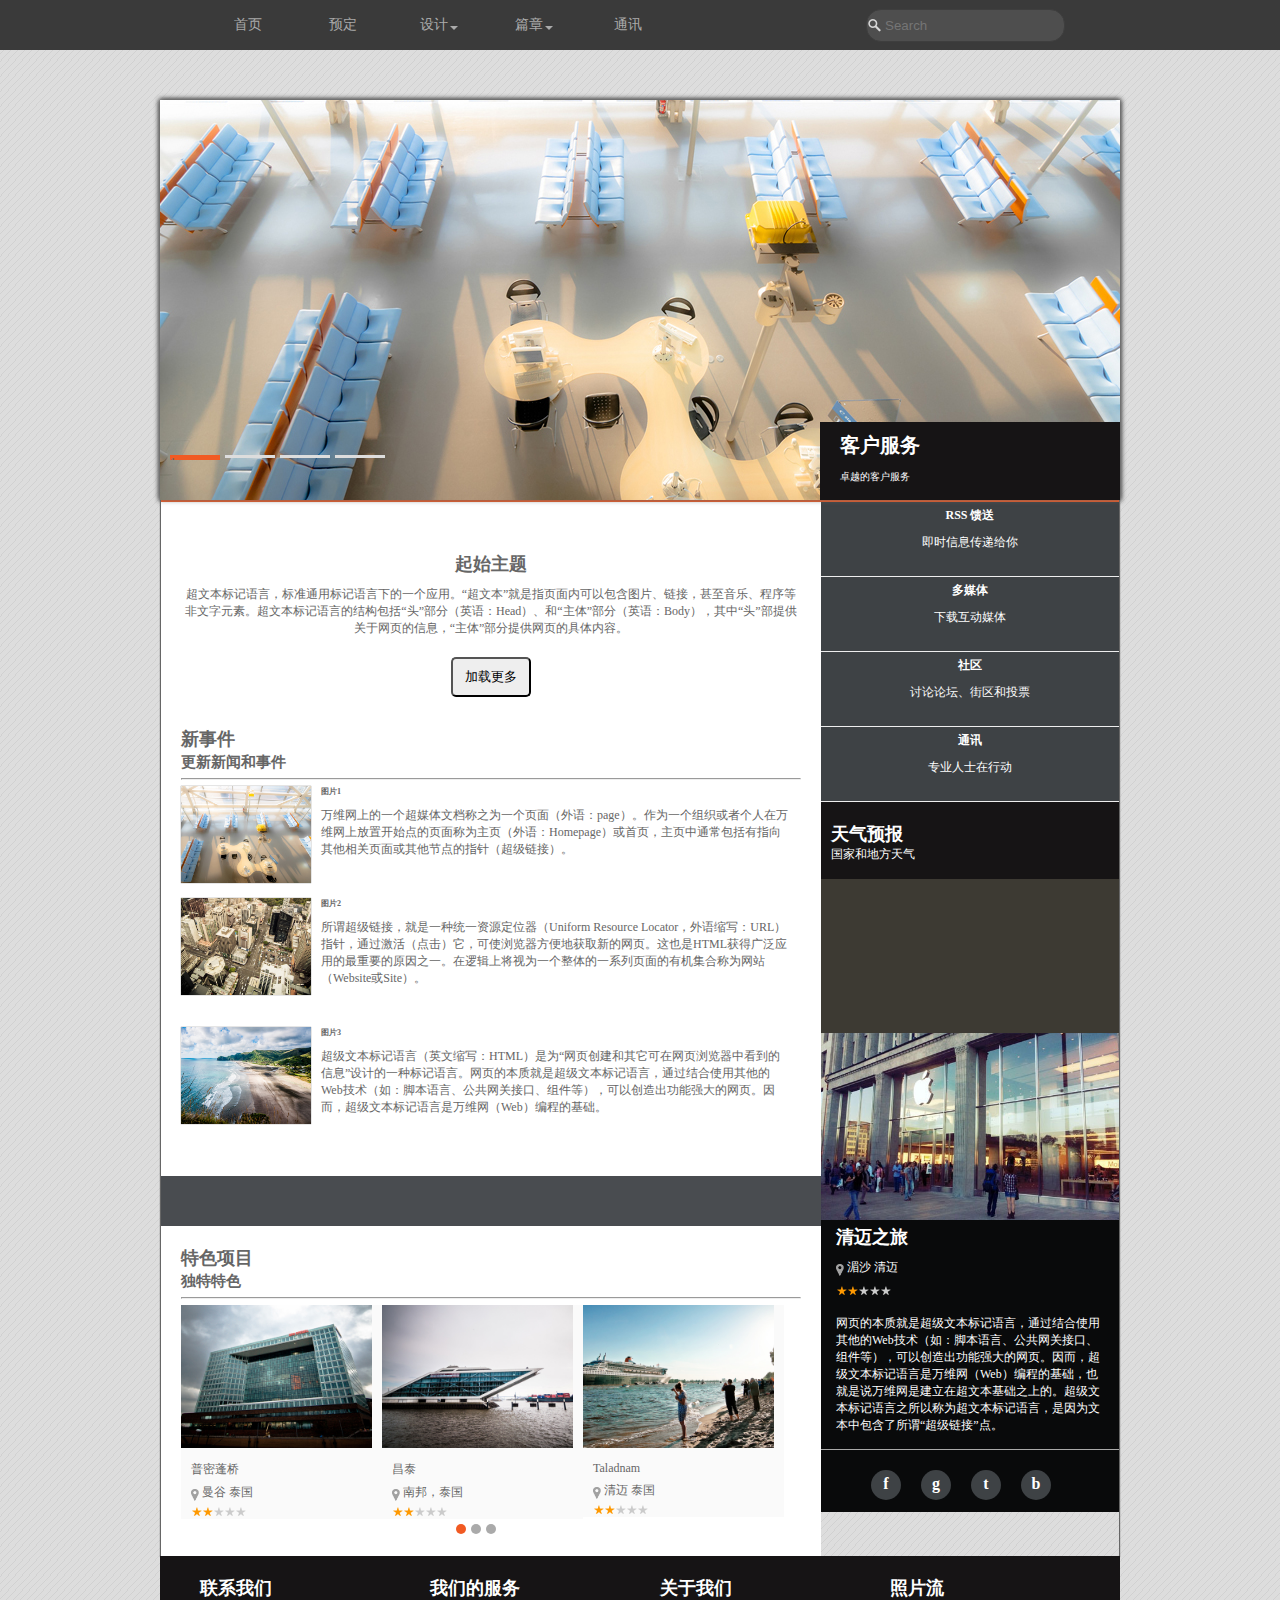
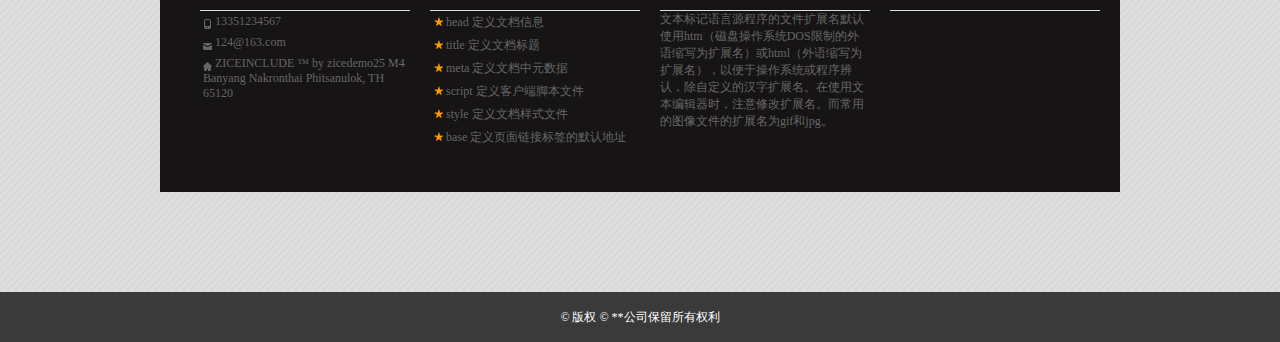
<file: index.html>
<!DOCTYPE html>
<html lang="en">
<head>
	<meta charset="UTF-8">
	<link rel="stylesheet" href="css/index.css">
	<script src="js/jquery-1.11.3.js"></script>
	<script src="js/init.js"></script>
	<title>index</title>
</head>
<body>
	<div id="top"></div>
	<!-- 1.头部导航条 -->
	<header id="nav">
	</header>
	
	<div id="container" >
		<!-- 2.1.图片轮播 -->
		<div id="banners" class="slider">
			<img class="active" src="slider/lrgimg2.jpg" alt="1">
			<img src="slider/lrgimg4.jpg" alt="2">
			<img src="slider/lrgimg5.jpg" alt="3">
			<img src="slider/lrgimg6.jpg" alt="4">
			<div>
				<h2>客户服务</h2>
				<small>卓越的客户服务</small>
			</div>
			<ul>
				<li class="active">1</li>
				<li>2</li>
				<li>3</li>
				<li>4</li>
			</ul>
		</div>
		<!-- 2.2.主体内容 -->
		<section id="main">
			<div class="main-s lf">
				<div id="content">
					<div class="content-text">
						<h2>起始主题</h2>
						<p>超文本标记语言，标准通用标记语言下的一个应用。“超文本”就是指页面内可以包含图片、链接，甚至音乐、程序等非文字元素。超文本标记语言的结构包括“头”部分（英语：Head）、和“主体”部分（英语：Body），其中“头”部提供关于网页的信息，“主体”部分提供网页的具体内容。</p>
						<a href="#"><input type="button" value="加载更多"></a>
					</div>
					<h2>
						<p>新事件</p>
						<small>更新新闻和事件</small>
					</h2>
					<hr>
					<ul>
						<li>
							<div class="lf"><img src="exampic/02.jpg" ></div>
							<div class="img1">
								<h6>图片1</h6>
								<p>万维网上的一个超媒体文档称之为一个页面（外语：page）。作为一个组织或者个人在万维网上放置开始点的页面称为主页（外语：Homepage）或首页，主页中通常包括有指向其他相关页面或其他节点的指针（超级链接）。</p>
							</div>
						</li>
						<li>
							<div class="lf"><img src="exampic/07.jpg" ></div>
							<div class="img1">
								<h6>图片2</h6>
								<p>所谓超级链接，就是一种统一资源定位器（Uniform Resource Locator，外语缩写：URL）指针，通过激活（点击）它，可使浏览器方便地获取新的网页。这也是HTML获得广泛应用的最重要的原因之一。在逻辑上将视为一个整体的一系列页面的有机集合称为网站（Website或Site）。</p>
							</div>
						</li>
						<li>
							<div class="lf"><img src="exampic/08.jpg" ></div>
							<div class="img1">
								<h6>图片3</h6>
								<p>超级文本标记语言（英文缩写：HTML）是为“网页创建和其它可在网页浏览器中看到的信息”设计的一种标记语言。网页的本质就是超级文本标记语言，通过结合使用其他的Web技术（如：脚本语言、公共网关接口、组件等），可以创造出功能强大的网页。因而，超级文本标记语言是万维网（Web）编程的基础。</p>
							</div>
						</li>
					</ul>
					<div class="clear"></div>
				</div>
				<div class="black"></div>
				<div id="content-bottom">
					<h2>
						<p>特色项目</p>
						<small>独特特色</small>
					</h2>
					<hr>
					<dl>
						<dt><img src="exampic/24.jpg" alt=""></dt>
						<dd>普密蓬桥</dd>
						<dd><img src="images/icon-geo.png" alt=""> 曼谷 泰国</dd>
						<dd><i></i></dd>
					</dl>
					<dl>
						<dt><img src="exampic/25.jpg" alt=""></dt>
						<dd>昌泰</dd>
						<dd><img src="images/icon-geo.png" alt=""> 南邦，泰国</dd>
						<dd><i></i></dd>
					</dl>
					<dl>
						<dt><img src="exampic/26.jpg" alt=""></dt>
						<dd>Taladnam</dd>
						<dd><img src="images/icon-geo.png" alt=""> 清迈 泰国</dd>
						<dd><i></i></dd>
					</dl>
					<div class="clear"></div>
					<ol>
						<li class="active"></li>
						<li></li>
						<li></li>
					</ol>
				</div>
			</div>
			<!-- 右侧列表 -->
			<div id="aside" class="lf">
				<ul>
					<li>
						<b>RSS 馈送</b>
						<span>即时信息传递给你</span>
					</li>
					<li>
						<b>多媒体</b>
						<span>下载互动媒体</span>
					</li>
					<li>
						<b>社区</b>
						<span>讨论论坛、街区和投票</span>
					</li>
					<li>
						<b>通讯</b>
						<span>专业人士在行动</span>
					</li>
				</ul>
				<div class="weather">
					<h2>天气预报</h2>
					<p>国家和地方天气</p>
				</div>
				<div class="aside-black"></div>
				<div class="aside-bottom">
					<div>
						<a href="#">
							<dl>
								<dt><img src="images/thumbnail-1.jpg" alt=""></dt>
								<dd><h2>清迈之旅</h2></dd>
								<dd><img src="images/icon-geo.png" alt=""> 湄沙 清迈</dd>
								<dd><i></i></dd>	
							</dl>
							<!-- 遮罩层 -->
							<p><u></u></p>
						</a>
					</div>
					<p>网页的本质就是超级文本标记语言，通过结合使用其他的Web技术（如：脚本语言、公共网关接口、组件等），可以创造出功能强大的网页。因而，超级文本标记语言是万维网（Web）编程的基础，也就是说万维网是建立在超文本基础之上的。超级文本标记语言之所以称为超文本标记语言，是因为文本中包含了所谓“超级链接”点。</p>
					<ul id="model">
						<li><a href="#" title="find us googleplus">f</a></li>
						<li><a href="#" title="find us facebook">g</a></li>
						<li><a href="#" title="find us twitter">t</a></li>
						<li><a href="#" title="find us youtobe">b</a></li>
					</ul>
				</div>
			</div>
			<div class="clear"></div>
		</section>
		<!-- 2.3底部内容 -->
		<footer id="container-footer">
		</footer>
	</div>
	<!-- 3.尾部 -->
	<footer id="footer">
	</footer>

	<!-- 其他部分 -->
	<!-- 回到顶部 -->
	<a href="#top" id="scrollTop"><img src="images/top.png" ></a>
</body> 
</html>
</file>
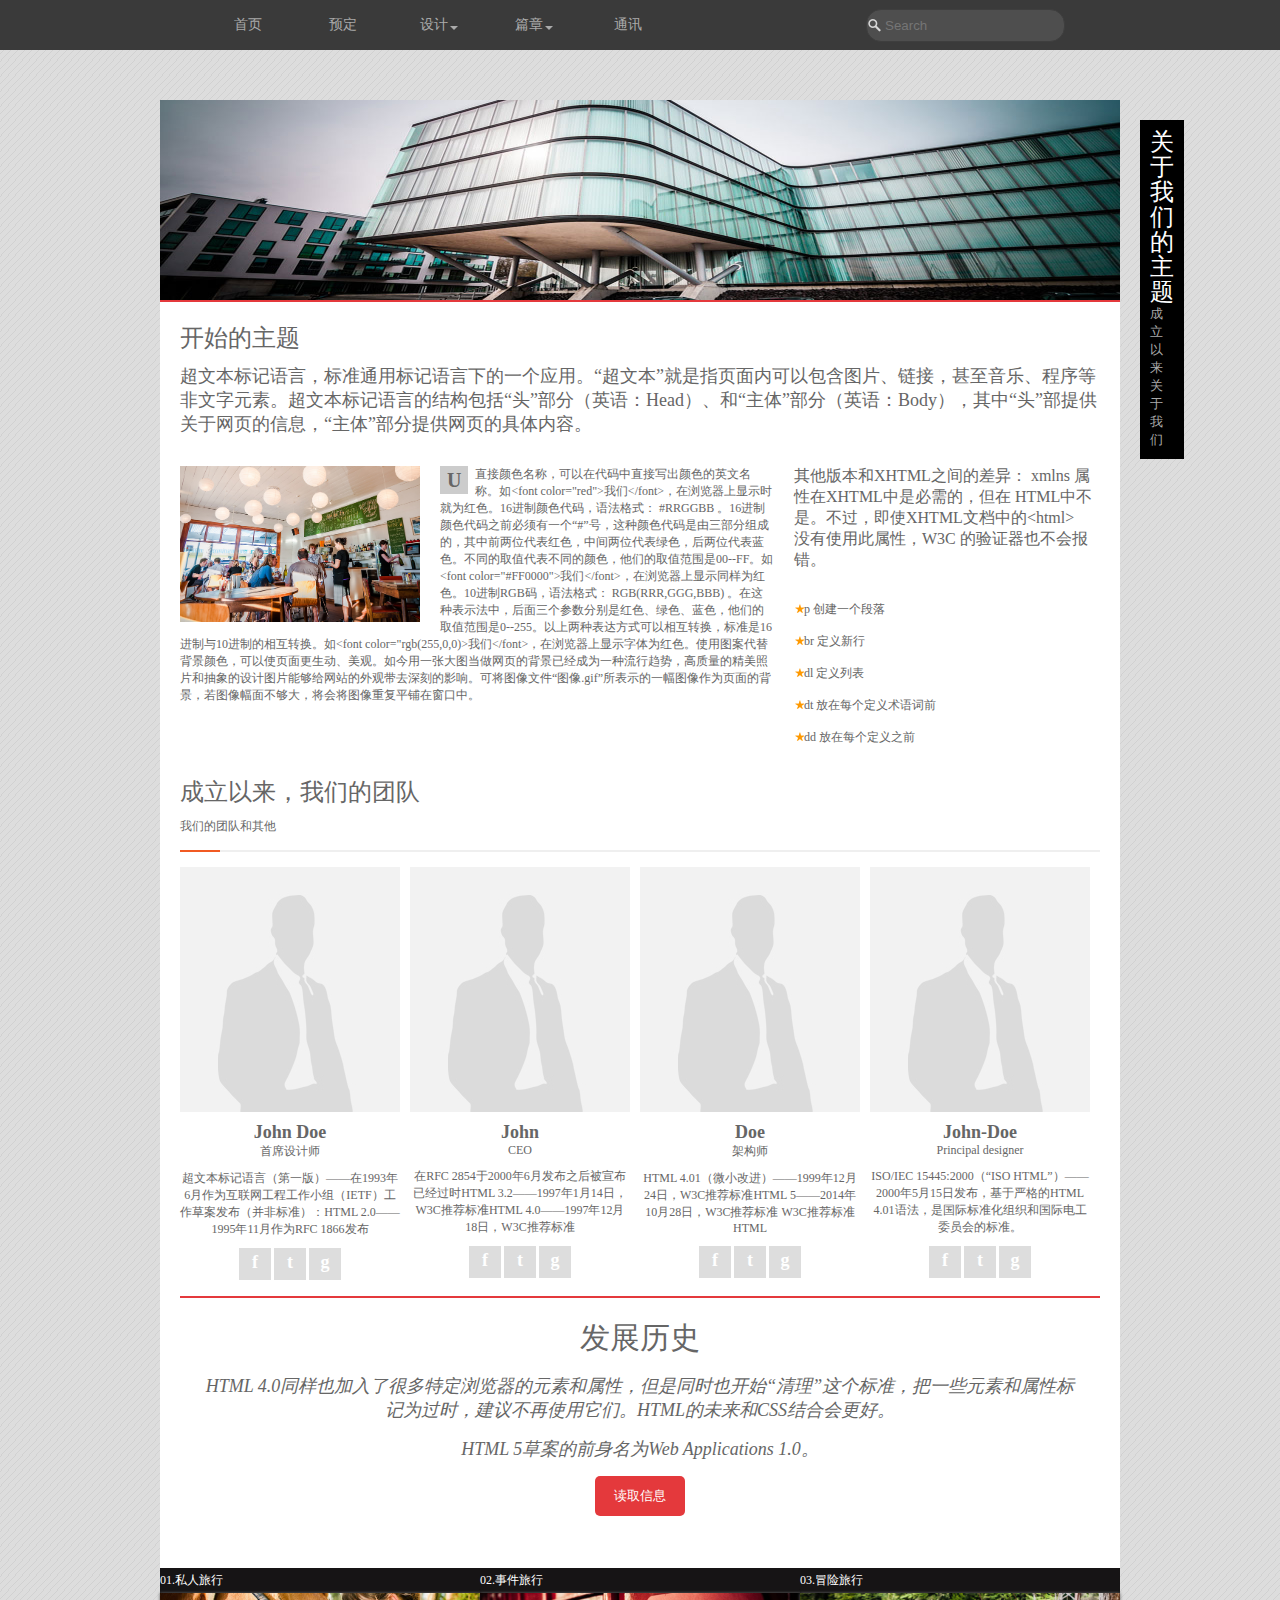
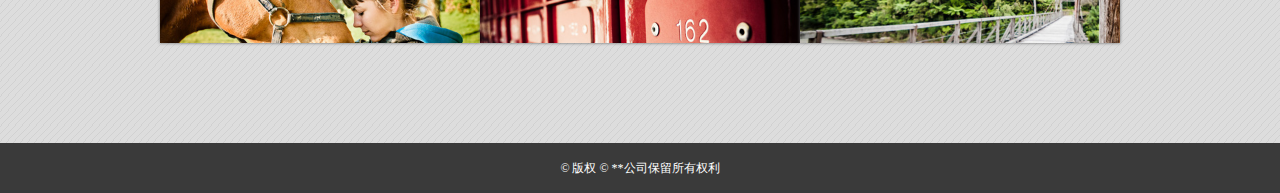
<file: aboutMe.html>
<!DOCTYPE html>
<html lang="en">
<head>
	<meta charset="UTF-8">
	<link rel="stylesheet" href="css/index.css">
	<link rel="stylesheet" href="css/aboutMe.css">
	<script src="js/jquery-1.11.3.js"></script>
	<script src="js/init.js"></script>
	<title>关于我们</title>
</head>
<body>
	<div id="top"></div>
	<!-- 一.头部 -->
	<header id="nav">
	</header>

	<div id="container">
		<!--2大图-->
		<div id="banner">
			<img src="exampic/banner.jpg" alt="1">
			<span>
					关于我们的主题
					<small>成立以来 关于我们</small>
				</span>
		</div>
		<!-- 3.容器 -->
		<div id="sub-container">
			<div class="top">
				<h1>开始的主题</h1>
				<p>超文本标记语言，标准通用标记语言下的一个应用。“超文本”就是指页面内可以包含图片、链接，甚至音乐、程序等非文字元素。超文本标记语言的结构包括“头”部分（英语：Head）、和“主体”部分（英语：Body），其中“头”部提供关于网页的信息，“主体”部分提供网页的具体内容。
				</p>
				<div id="user">
					<div class="user-left lf">
						<div class="parent lf">
							<img src="exampic/about_ads2.jpg" alt="">
							<p><img src="images/zoom.png" alt=""></p>
						</div>
						<span class="firstdrop">U</span>
						直接颜色名称，可以在代码中直接写出颜色的英文名称。如&lt;font color="red"&gt;我们&lt;/font&gt;，在浏览器上显示时就为红色。16进制颜色代码，语法格式： #RRGGBB 。16进制颜色代码之前必须有一个“#”号，这种颜色代码是由三部分组成的，其中前两位代表红色，中间两位代表绿色，后两位代表蓝色。不同的取值代表不同的颜色，他们的取值范围是00--FF。如&lt;font color="#FF0000"&gt;我们&lt;/font&gt;，在浏览器上显示同样为红色。10进制RGB码，语法格式： RGB(RRR,GGG,BBB) 。在这种表示法中，后面三个参数分别是红色、绿色、蓝色，他们的取值范围是0--255。以上两种表达方式可以相互转换，标准是16进制与10进制的相互转换。如&lt;font color="rgb(255,0,0)&gt;我们&lt;/font&gt;，在浏览器上显示字体为红色。使用图案代替背景颜色，可以使页面更生动、美观。如今用一张大图当做网页的背景已经成为一种流行趋势，高质量的精美照片和抽象的设计图片能够给网站的外观带去深刻的影响。可将图像文件“图像.gif”所表示的一幅图像作为页面的背景，若图像幅面不够大，将会将图像重复平铺在窗口中。
					</div>
					<div class="user-right lf">
						<p>
							其他版本和XHTML之间的差异：
							xmlns 属性在XHTML中是必需的，但在 HTML中不是。不过，即使XHTML文档中的&lt;html&gt; 没有使用此属性，W3C 的验证器也不会报错。
						</p>
						<ul>
							<li><i></i>p 创建一个段落</li>
							<li><i></i>br 定义新行</li>
							<li><i></i>dl  定义列表</li>
							<li><i></i>dt 放在每个定义术语词前</li>
							<li><i></i>dd  放在每个定义之前</li>
						</ul>
					</div>
					<div class="clear"></div>
				</div>
			</div>
			<div class="middle">
				<h1>成立以来，我们的团队</h1>我们的团队和其他
				<div class="heading_border"></div>
				<dl class="d1">
					<dt><img src="images/team-guide.jpg" alt=""></dt>
					<dd><h2>John Doe</h2></dd>
					<dd >首席设计师</dd>
					<dd>
					超文本标记语言（第一版）——在1993年6月作为互联网工程工作小组（IETF）工作草案发布（并非标准）：HTML 2.0——1995年11月作为RFC 1866发布
					</dd>
					<dd>
						<div>
							<a href="#">f</a>
							<a href="#">t</a>
							<a href="#">g</a>
						</div>
					</dd>
				</dl>
				<dl class="d2">
					<dt><img src="images/team-guide.jpg" alt=""></dt>
					<dd><h2>John </h2></dd>
					<dd >CEO</dd>
					<dd>
					在RFC 2854于2000年6月发布之后被宣布已经过时HTML 3.2——1997年1月14日，W3C推荐标准HTML 4.0——1997年12月18日，W3C推荐标准
					</dd>
					<dd>
						<div>
							<a href="#">f</a>
							<a href="#">t</a>
							<a href="#">g</a>
						</div>
					</dd>
				</dl>
				<dl class="d3">
					<dt><img src="images/team-guide.jpg" alt=""></dt>
					<dd><h2>Doe</h2></dd>
					<dd >架构师</dd>
					<dd>
					HTML 4.01（微小改进）——1999年12月24日，W3C推荐标准HTML 5——2014年10月28日，W3C推荐标准
					W3C推荐标准HTML
					</dd>
					<dd>
						<div>
							<a href="#">f</a>
							<a href="#">t</a>
							<a href="#">g</a>
						</div>
					</dd>
				</dl>
				<dl class="d4">
					<dt><img src="images/team-guide.jpg" alt=""></dt>
					<dd><h2>John-Doe</h2></dd>
					<dd >Principal designer</dd>
					<dd>
					ISO/IEC 15445:2000（“ISO HTML”）——2000年5月15日发布，基于严格的HTML 4.01语法，是国际标准化组织和国际电工委员会的标准。
					</dd>
					<dd>
						<div>
							<a href="#">f</a>
							<a href="#">t</a>
							<a href="#">g</a>
						</div>
					</dd>
				</dl>
			</div>
			<div class="bottom">
				<h1>发展历史</h1>
				<p>
					HTML 4.0同样也加入了很多特定浏览器的元素和属性，但是同时也开始“清理”这个标准，把一些元素和属性标记为过时，建议不再使用它们。HTML的未来和CSS结合会更好。
				</p>
				<p>
					HTML 5草案的前身名为Web Applications 1.0。
				</p>
				<a href="#"><button>读取信息</button></a>
			</div>
		</div>
		<!--4.底部小图-->
		<div id="footer-list">
			<ul>
				<li>
					<span>01.私人旅行</span>
					<a href="#"><img src="exampic/32.jpg" alt=""></a>
				</li>
				<li>
					<span>02.事件旅行</span>
					<a href="#"><img src="exampic/33.jpg" alt=""></a>
				</li>
				<li>
					<span>03.冒险旅行</span>
					<a href="#"><img src="exampic/31.jpg" alt=""></a>
				</li>
			</ul>
			<div class="clear"></div>
		</div>

	</div>
	<!-- 三.尾部 -->
	<footer id="footer"></footer>
	
	<!-- 其他部分 -->
	<!-- 回到顶部 -->
	<a href="#top" id="scrollTop"><img src="images/top.png" ></a>
</body>
</html>
</file>
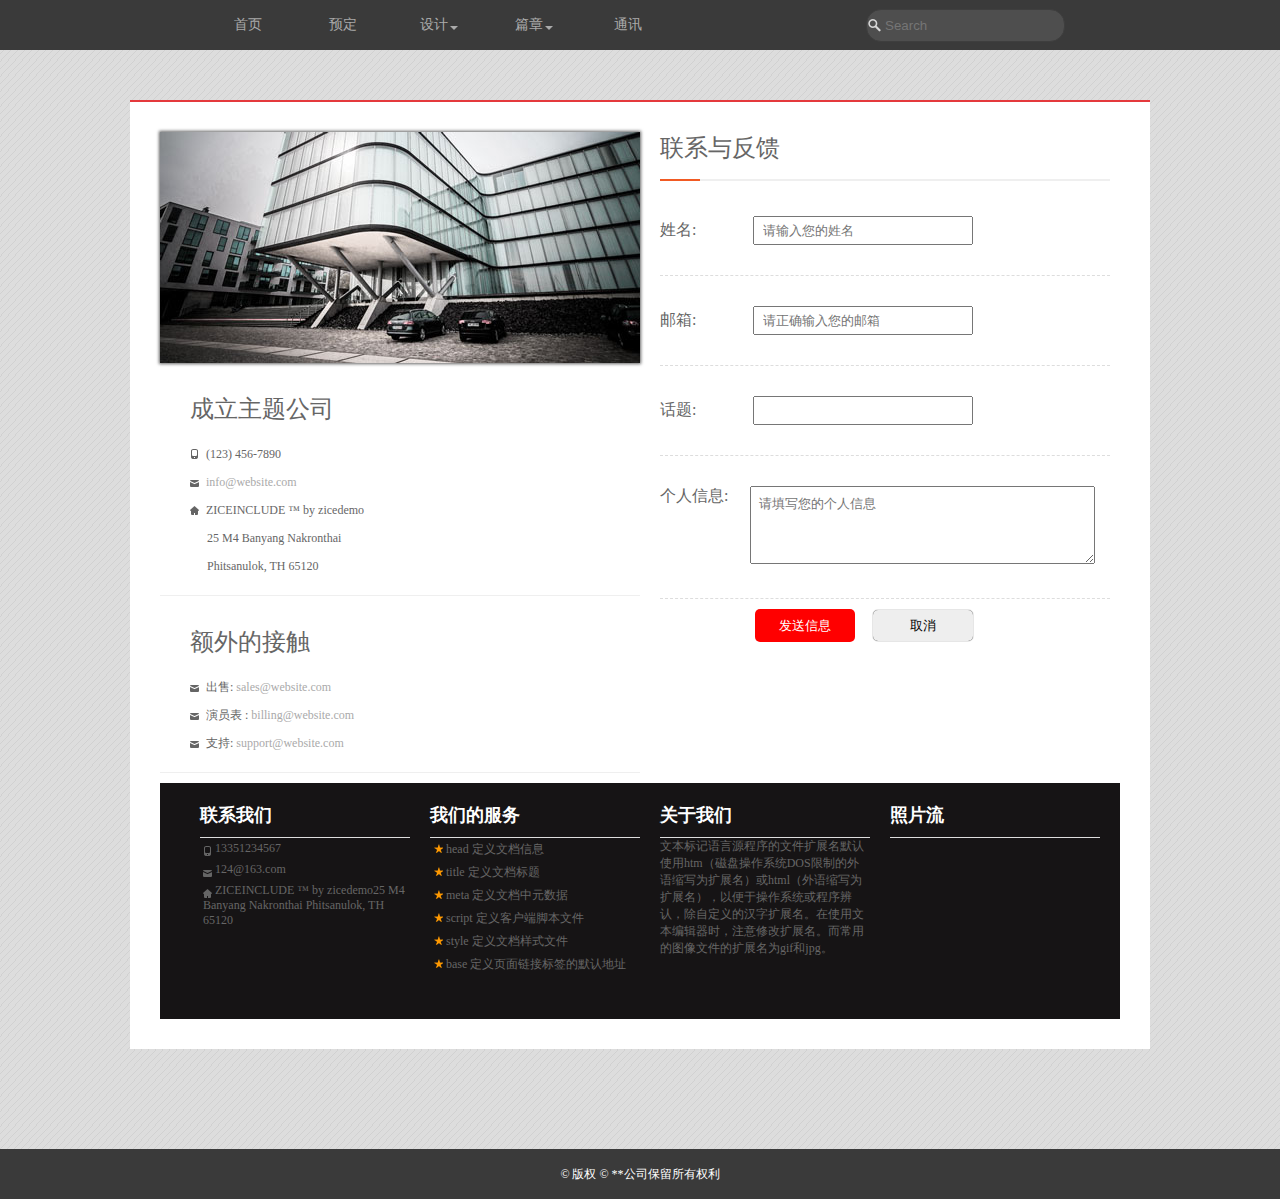
<file: contact.html>
<!DOCTYPE html>
<html lang="en">
<head>
	<meta charset="UTF-8">
	<link rel="stylesheet" href="css/index.css">
	<link rel="stylesheet" href="css/contact.css">
	<script src="js/jquery-1.11.3.js"></script>
	<script src="js/init.js"></script>
	<title>通讯</title>
</head>
<body>
	<div id="top"></div>
	<!-- 1.头部 -->
	<header id="nav">
	</header>
	<!-- 2.容器 -->
	<div id="container">
		<div class="info-list lf">
			<img src="images/place.jpg" alt="">
			<h1>成立主题公司</h1>
			<ul>
				<li><img src="images/phone.png" alt=""> (123) 456-7890</li>
				<li><img src="images/letter.png" alt=""> <a href="#">info@website.com</a></li>
				<li><img src="images/home.png" alt=""> ZICEINCLUDE ™ by zicedemo</li>
				<li> 25 M4 Banyang Nakronthai </li>
				<li> Phitsanulok, TH 65120</li>
			</ul>
			<div class="heading_border_none"></div>
			<h1>额外的接触</h1>
			<ul>
				<li><img src="images/letter.png" alt=""> 出售:<a href="#"> sales@website.com</a></li>
				<li><img src="images/letter.png" alt=""> 演员表 :<a href="#"> billing@website.com</a></li>
				<li><img src="images/letter.png" alt=""> 支持:<a href="#"> support@website.com</a></li>
			</ul>
			<div class="heading_border_none"></div>
			</div>
		<div class="form lf">
			<h1>联系与反馈</h1>
			<div class="heading_border"></div>
			<form >
				<div class="i">
					<span>姓名:</span>
					<input type="text" name="uname" required autofocus placeholder="请输入您的姓名">
				</div>
				<div class="heading_border_dashed"></div>
				<div class="i">
					<span>邮箱:</span>
					<input type="email" name="ueamil" required placeholder="请正确输入您的邮箱">
				</div>
				<div class="heading_border_dashed"></div>
				<div class="i">
					<span>话题:</span>
					<input type="text" name="utopic" >
				</div>
				<div class="heading_border_dashed"></div>
				<div class="i">
					<span class="lf">个人信息:</span>
					<textarea cols="39" rows="4" required placeholder="请填写您的个人信息"></textarea>
				</div>
				<div class="heading_border_dashed"></div>
				<input type="submit" value="发送信息" class="red">
				<input type="reset" value="取消" class="gray">
			</form>
		</div>
		<div class="clear"></div>
		<footer id="container-footer">
		</footer>
	</div>
	<!-- 3.尾部 -->
	<footer id="footer">
	</footer>

	<!-- 其他部分 -->
	<!-- 回到顶部 -->
	<a href="#top" id="scrollTop"><img src="images/top.png" ></a>
</body>
</html>
</file>
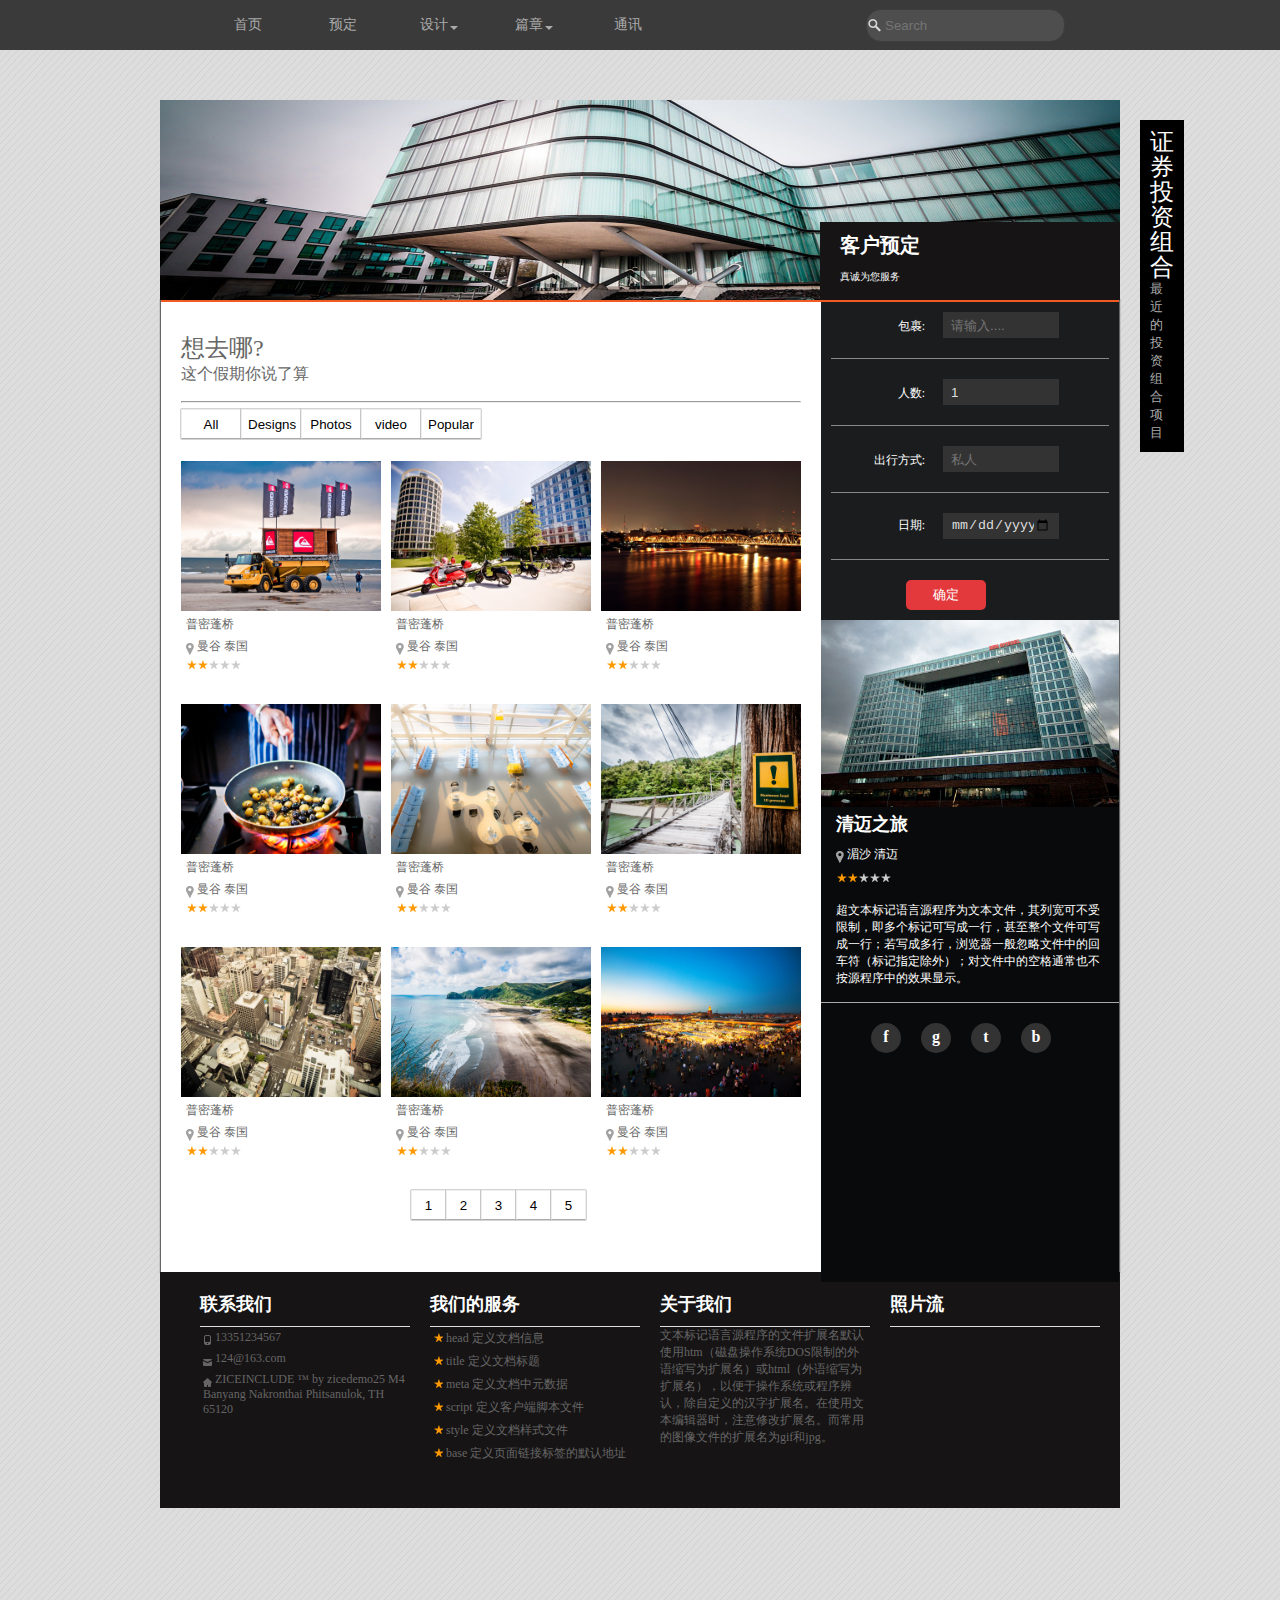
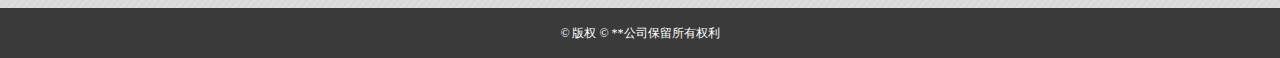
<file: portfolio.html>
<!DOCTYPE html>
<html lang="en">
<head>
	<meta charset="UTF-8">
	<link rel="stylesheet" href="css/index.css">
	<link rel="stylesheet" href="css/portfolio.css">
	<script src="js/jquery-1.11.3.js"></script>
	<script src="js/init.js"></script>
	<script src="js/portfolio.js"></script>
	<script ></script>
	<title>预定</title>
</head>
<body>
	<div id="top"></div>
	<!-- 1.头部 -->
	<header id="nav">
	</header>
	<!-- 2.主体内容 -->
	<div id="container">
	<!-- 2.1.上方大图片 -->
		<div id="banner">
			<img src="exampic/banner.jpg" alt="1">
			<div>
				<h2>客户预定</h2>
				<small>真诚为您服务</small>
			</div>
			<span>
				证券投资组合
				<small>最近的投资组合项目</small>
			</span>		
		</div>
		<!-- 2.2main -->
		<section id="main">
			<!-- main左侧部分 -->
			<div class="main-left lf">
				<h1>
					想去哪?
					<small>这个假期你说了算</small>
				</h1>
				<hr>
				<ul id="handleClick">
					<li><input type="button" value="All"></li>
					<li><input type="button" value="Designs"></li>
					<li><input type="button" value="Photos"></li>
					<li><input type="button" value="video"></li>
					<li><input type="button" value="Popular"></li>
				</ul>
				<!-- 旅游景点 -->
				<div id="main-img">
					<!-- 第一行 -->
					<div >
						<dl>
							<dt><img src="exampic/04.jpg" alt=""></dt>
							<dd>普密蓬桥</dd>
							<dd><img src="images/icon-geo.png" alt=""> 曼谷 泰国</dd>
							<dd><i></i></dd>
						</dl>
						<!-- 遮罩层 -->
						<p><span></span></p>
							
					</div>
					<div class="main-center">
						<dl>
							<dt><img src="exampic/05.jpg" alt=""></dt>
							<dd>普密蓬桥</dd>
							<dd><img src="images/icon-geo.png" alt=""> 曼谷 泰国</dd>
							<dd><i></i></dd>
						</dl>
						<!-- 遮罩层 -->
						<p><b></b></p>
					</div>
					<div >
						<dl>
							<dt><img src="exampic/06.jpg" alt=""></dt>
							<dd>普密蓬桥</dd>
							<dd><img src="images/icon-geo.png" alt=""> 曼谷 泰国</dd>
							<dd><i></i></dd>
						</dl>
						<!-- 遮罩层 -->
						<p><u></u></p>
					</div>
					<!-- 第二行 -->
					<div >
						<dl>
							<dt><img src="exampic/01.jpg" alt=""></dt>
							<dd>普密蓬桥</dd>
							<dd><img src="images/icon-geo.png" alt=""> 曼谷 泰国</dd>
							<dd><i></i></dd>
						</dl>
						<!-- 遮罩层 -->
						<p><span></span></p>
							
					</div>
					<div class="main-center">
						<dl>
							<dt><img src="exampic/02.jpg" alt=""></dt>
							<dd>普密蓬桥</dd>
							<dd><img src="images/icon-geo.png" alt=""> 曼谷 泰国</dd>
							<dd><i></i></dd>
						</dl>
						<!-- 遮罩层 -->
						<p><b></b></p>
					</div>
					<div >
						<dl>
							<dt><img src="exampic/03.jpg" alt=""></dt>
							<dd>普密蓬桥</dd>
							<dd><img src="images/icon-geo.png" alt=""> 曼谷 泰国</dd>
							<dd><i></i></dd>
						</dl>
						<!-- 遮罩层 -->
						<p><u></u></p>
					</div>
					<!-- 第三行 -->
					<div >
						<dl>
							<dt><img src="exampic/07.jpg" alt=""></dt>
							<dd>普密蓬桥</dd>
							<dd><img src="images/icon-geo.png" alt=""> 曼谷 泰国</dd>
							<dd><i></i></dd>
						</dl>
						<!-- 遮罩层 -->
						<p><span></span></p>
							
					</div>
					<div class="main-center">
						<dl>
							<dt><img src="exampic/08.jpg" alt=""></dt>
							<dd>普密蓬桥</dd>
							<dd><img src="images/icon-geo.png" alt=""> 曼谷 泰国</dd>
							<dd><i></i></dd>
						</dl>
						<!-- 遮罩层 -->
						<p><b></b></p>
					</div>
					<div >
						<dl>
							<dt><img src="exampic/09.jpg" alt=""></dt>
							<dd>普密蓬桥</dd>
							<dd><img src="images/icon-geo.png" alt=""> 曼谷 泰国</dd>
							<dd><i></i></dd>
						</dl>
						<!-- 遮罩层 -->
						<p><u></u></p>
					</div>
					<div class="main-list">
						<ul>
							<li><a href="#"><input type="button" value="1"></a></li>
							<li><a href="#"><input type="button" value="2"></a></li>
							<li><a href="#"><input type="button" value="3"></a></li>
							<li><a href="#"><input type="button" value="4"></a></li>
							<li><a href="#"><input type="button" value="5"></a></li>
						</ul>
					</div>
					
				</div>
			</div>
			<!-- main右侧部分 -->
			<div class="main-right ">
				<div id="form">
					<form >
						<label>包裹: </label> <input type="text" placeholder="请输入...." required><br><b></b>
						<label>人数: </label> <input type="number" value="1" min="1"><br><b></b>
						<label>出行方式: </label> <input type="text" placeholder="私人"><br><b></b>
						<label>日期: </label> <input type="date"><br><b></b>
						<button>确定</button>
					</form>
				</div>

				<div class="aside-bottom">
					<div>
						<a href="#">
							<dl>
								<dt><img src="images/thumbnail-2.jpg" alt=""></dt>
								<dd><h2>清迈之旅</h2></dd>
								<dd><img src="images/icon-geo.png" alt=""> 湄沙 清迈</dd>
								<dd><i></i></dd>	
							</dl>
							<!-- 遮罩层 -->
							<p><u></u></p>
						</a>
					</div>
					<p>
					超文本标记语言源程序为文本文件，其列宽可不受限制，即多个标记可写成一行，甚至整个文件可写成一行；若写成多行，浏览器一般忽略文件中的回车符（标记指定除外）；对文件中的空格通常也不按源程序中的效果显示。
					</p>
					<ul id="model">
						<li><a href="#" title="find us googleplus">f</a></li>
						<li><a href="#" title="find us facebook">g</a></li>
						<li><a href="#" title="find us twitter">t</a></li>
						<li><a href="#" title="find us youtobe">b</a></li>
						</a>
					</ul>
				</div>
			</div>
			<div class="clear"></div>
		</section>
		


		<footer id="container-footer">
		</footer>
	</div>
	<!-- 3.尾部 -->
	<footer id="footer">
	</footer>	

	<!-- 其他部分 -->
	<!-- 回到顶部 -->
	<a href="#top" id="scrollTop"><img src="images/top.png" ></a>
</body>
</html>
</file>
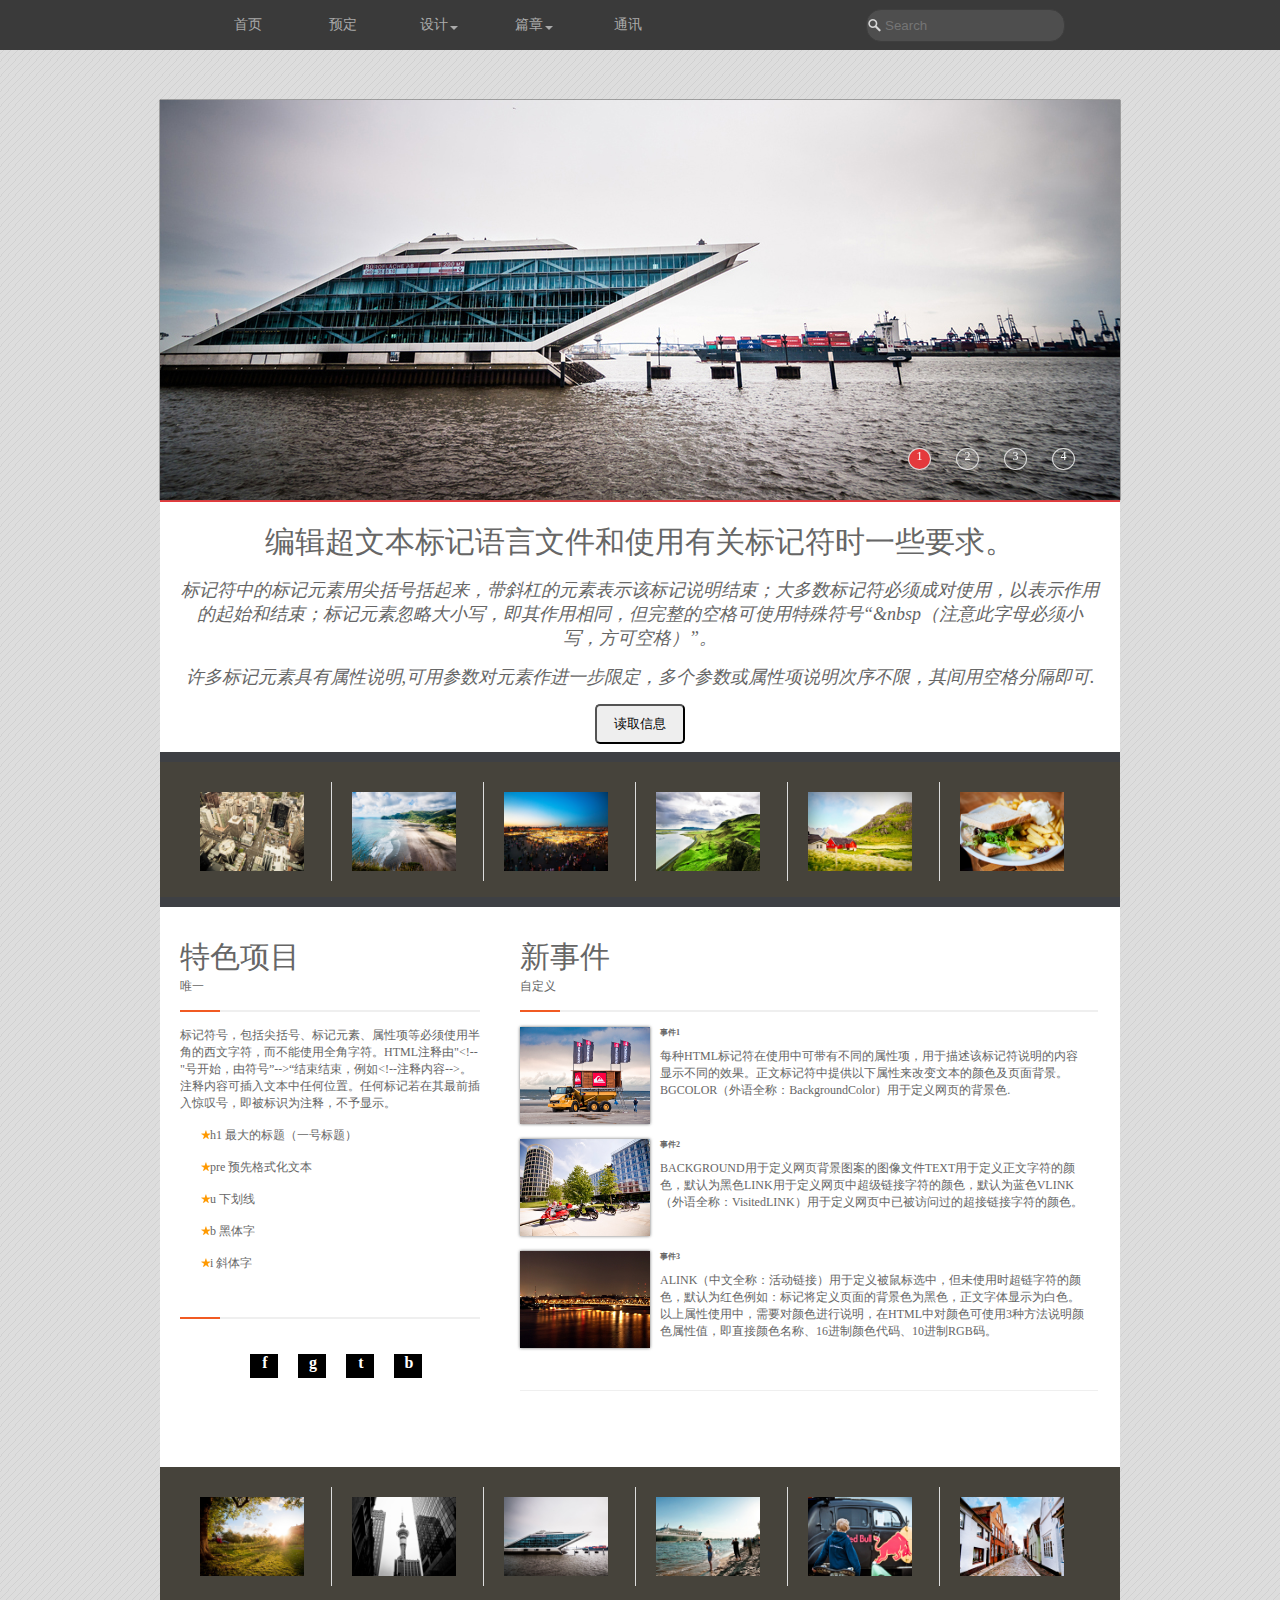
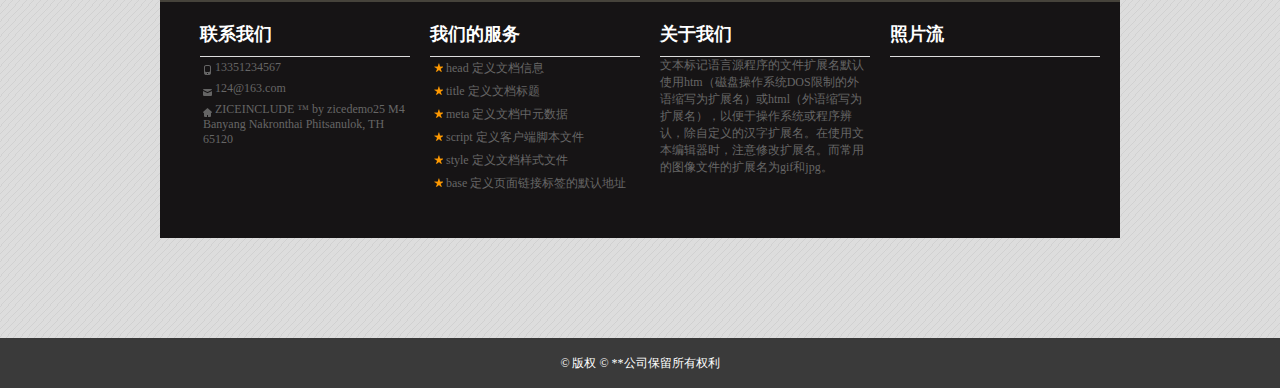
<file: style1.html>
<!DOCTYPE html>
<html lang="en">
<head>
	<meta charset="UTF-8">
	<link rel="stylesheet" href="css/index.css">
	<link rel="stylesheet" href="css/style1.css">
	<script src="js/jquery-1.11.3.js"></script>
	<script src="js/init.js"></script>
	<title>风格1</title>
</head>
<body>
	<div id="top"></div>
	<!-- 1.头部 -->
	<header id="nav">
	</header>
	<!-- 2.容器 -->
	<div id="container">
		<!-- 2.1图片轮播 -->
		<div class="slider">
			<img class="active" src="slider/lrgimg6.jpg" alt="1">
			<img src="slider/lrgimg5.jpg" alt="2">
			<img src="slider/lrgimg4.jpg" alt="3">
			<img src="slider/lrgimg2.jpg" alt="4">
			<ul>
				<li class="active">1</li>
				<li>2</li>
				<li>3</li>
				<li>4</li>
			</ul>	
		</div>
		<div class="text">
			<h1>编辑超文本标记语言文件和使用有关标记符时一些要求。</h1>
			<p>
			标记符中的标记元素用尖括号括起来，带斜杠的元素表示该标记说明结束；大多数标记符必须成对使用，以表示作用的起始和结束；标记元素忽略大小写，即其作用相同，但完整的空格可使用特殊符号“&amp;nbsp（注意此字母必须小写，方可空格）”。
			</p>
			<p>
			许多标记元素具有属性说明,可用参数对元素作进一步限定，多个参数或属性项说明次序不限，其间用空格分隔即可.
			</p>
			<a href="#"><button>读取信息</button></a>
		</div>
		<div class="black"></div>

		<!--2.3图片列表-->
		<div class="imgList">
			<ul>
				<li><a href="#"><img src="exampic/07.jpg" alt=""></a></li>
				<li><a href="#"><img src="exampic/08.jpg" alt=""></a></li>
				<li><a href="#"><img src="exampic/09.jpg" alt=""></a></li>
				<li><a href="#"><img src="exampic/10.jpg" alt=""></a></li>
				<li><a href="#"><img src="exampic/11.jpg" alt=""></a></li>
				<li><a href="#" class="last-child"><img src="exampic/12.jpg" alt=""></a></li>
			</ul>
		</div>
		<div class="black"></div>

		<!-- 2.2详情信息 -->
		<div id="detail">
			<!--2.2.1左-->
			<div class="detail-left lf">
				<div>
					<h1>特色项目</h1>唯一
				</div>
				<div class="heading_border"></div>
				<p>
				标记符号，包括尖括号、标记元素、属性项等必须使用半角的西文字符，而不能使用全角字符。HTML注释由"&lt;!--"号开始，由符号”--&gt;“结束结束，例如&lt;!--注释内容--&gt;。注释内容可插入文本中任何位置。任何标记若在其最前插入惊叹号，即被标识为注释，不予显示。

				</p>
				<ul>
					<li><i></i>h1 最大的标题（一号标题）</li>
					<li><i></i>pre 预先格式化文本 </li>
					<li><i></i>u 下划线</li>
					<li><i></i>b 黑体字</li>
					<li><i></i>i 斜体字</li>
				</ul>
				<div class="heading_border"></div>
				<ul id="model">
					<li><a href="#" title="find us googleplus">f</a></li>
					<li><a href="#" title="find us facebook">g</a></li>
					<li><a href="#" title="find us twitter">t</a></li>
					<li><a href="#" title="find us youtobe">b</a></li>

				</ul>
			</div>
			<!--2.2.1右-->
			<div class="detail-right lf">
				<div>
					<h1>新事件</h1>自定义
				</div>
				<div class="heading_border"></div>
				<ul>
					<li>
						<div class="lf"><img src="exampic/04.jpg"></div>
						<div class="img1">
							<h6>事件1</h6>
							<p>
							每种HTML标记符在使用中可带有不同的属性项，用于描述该标记符说明的内容显示不同的效果。正文标记符中提供以下属性来改变文本的颜色及页面背景。BGCOLOR（外语全称：BackgroundColor）用于定义网页的背景色.
							</p>
						</div>
					</li>
					<li>
						<div class="lf"><img src="exampic/05.jpg"></div>
						<div class="img1">
							<h6>事件2</h6>
							<p>
							BACKGROUND用于定义网页背景图案的图像文件TEXT用于定义正文字符的颜色，默认为黑色LINK用于定义网页中超级链接字符的颜色，默认为蓝色VLINK（外语全称：VisitedLINK）用于定义网页中已被访问过的超接链接字符的颜色。
							</p>
						</div>
					</li>
					<li>
						<div class="lf"><img src="exampic/06.jpg"></div>
						<div class="img1">
							<h6>事件3</h6>
							<p>
							ALINK（中文全称：活动链接）用于定义被鼠标选中，但未使用时超链字符的颜色，默认为红色例如：标记将定义页面的背景色为黑色，正文字体显示为白色。以上属性使用中，需要对颜色进行说明，在HTML中对颜色可使用3种方法说明颜色属性值，即直接颜色名称、16进制颜色代码、10进制RGB码。
							</p>
						</div>
					</li>
				</ul>
				<div class="heading_border_none"></div>
			</div>
			<div class="clear"></div>
		</div>
		<!--2.3图片列表-->
		<div class="imgList">
			<ul>
				<li><a href="#"><img src="exampic/19.jpg" alt=""></a></li>
				<li><a href="#"><img src="exampic/22.jpg" alt=""></a></li>
				<li><a href="#"><img src="exampic/25.jpg" alt=""></a></li>
				<li><a href="#"><img src="exampic/26.jpg" alt=""></a></li>
				<li><a href="#"><img src="exampic/29.jpg" alt=""></a></li>
				<li><a href="#" class="last-child"><img src="exampic/28.jpg" alt=""></a></li>
			</ul>
		</div>



		<footer id="container-footer">
		</footer>
	</div>
	<!-- 3.尾部 -->
	<footer id="footer">
	</footer>

	<!-- 其他部分 -->
	<!-- 回到顶部 -->
	<a href="#top" id="scrollTop"><img src="images/top.png" ></a>
</body>
</html>
</file>
<file: css/index.css>
/* ********公共样式*********** */
body{
	margin:0;
	font:12px "microsoft yahei";
	color:#666;
	background:url(../images/bg.jpg);
}
p,h1,h2,h3,h4,h5,h6,ul,ol,dl,dd{
	margin:0;
	padding:0;
	list-style:none;
}
a{
	color:#666;
	text-decoration:none;
}
a:hover{
	color:#ff0700;
	text-decoration:underline;
}
.active{
	background-color:#e4393c;
}
img{vertical-align:bottom;}
.lf{float:left;}
.rt{float:right;}
.clear{clear:both;}
/* *********整体布局********** */
#nav,#container,#footer{
	width:1211px;
	margin:0 auto;
}
/*****************模块1:头部导航条*****************/
/**********1.1左边ul列表*********/
#nav{
	width:100%;
	height:50px;
	line-height: 50px;
	background-color: #3A3A3A;
	position:fixed;
	top:0;
	z-index:10;
}
#nav>ul{
	margin-left:200px;
}
#nav>ul>li{
	float:left;
	padding:0 25px;
	height:50px;
	width:45px;
	font-size: 14px;
}
#nav>ul>li>a{
	color:#aaa;
	width:45px;
	line-height: 50px;
	display: inline-block;
	text-align: center;
}
#nav>ul>li>a:hover{
	color:#fff;
	text-decoration:none;
}
#nav li.active a{
	color:#fff;
}
	/*下三角*/
#nav b.caret{
	border:4px solid transparent;
	border-top:4px solid #aaa;
	position:relative;
	top:13px;
	left:2px;
}
#nav a:hover b.caret{
	border-top:4px solid #fff;
}
	/*弹出框*/
#nav li.nav-style{
	position: relative;
}
#nav li.nav-style ol{
	border:1px solid #ddd;
	border-radius: 5px;
	background: #000;
	width:60px;
	height:100px;
	position: absolute;
	top:48px;
	left:15px;
	display: none;
	z-index: -1;
}
#nav li.nav-style #other{
	width:70px;
	height:75px;
}
#nav li.nav-style ol li{
	height:30px;
	padding:0 5px;
}
#nav li.nav-style:hover ol{
	display: block;
}
/**********1.2右侧输入框************/
#nav input{
	float:right;
	margin: 9px 215px 0 0;
	padding-left:18px;
	outline:none;
	border-radius:15px;
	height:29px;
	background: #4e4e4e url(../images/search-white.png) no-repeat left center;
	border:1px solid #3e3e3e;
	color: #fff;
}
/**************************模块二:容器*********************/
#container{
	margin:100px auto;
	/*background-image:url(images/bg.jpg);*/
}
/**********2.1图片轮播*******8*/
#banners{
	width:960px;
	height:400px;
	margin:0 auto;
	position:relative;
}
#banners img{
	box-shadow:0 0 5px;
	position:absolute;
	top:0;
	left:0;
	z-index: -1;
}
#banners img.active{
	z-index: auto;
}
	/*右下客户服务*/
#banners>div{
	position:absolute;
	bottom:0;
	right:0;
	background-color: #161415;
	color:#fff;
	width:300px;
	height:78px;
	padding:10px 20px;
	box-sizing: border-box;
}
#banners>div>h2{
	font-size: 20px;
	margin-bottom:10px;
}
	/*左下ul>li条*/
#banners>ul{
	position:absolute;
	left:10px;
	bottom:40px;
}
#banners>ul>li{
	float: left;
	width:50px;
	height:3px;
	background-color: #ddd;
	margin-right:5px;
	overflow:hidden;
}
#banners>ul>li:hover{
	background-color:#F15A23;
	cursor:pointer;
}
#banners>ul>li.active{
	height:5px;
	background-color:#F15A23;
}
/**********2.2.主体内容**********/
	/*起始主题*/
#main{
	width:958px;
	border-top:2px solid #F15A23;
	margin:0 auto;
	box-shadow:0 0 1px 1px;
}
#content,#content-bottom{
	width:660px;
	background-color:#fff;
	padding:20px;
	box-sizing:border-box;
}
#content div.content-text{
	text-align: center;
}
#content div.content-text>p{
	padding:10px 0 20px 0;
}
#content div.content-text input{
	border-radius:5px;
	width:80px;
	height:40px;
	background-color: #eee;
	outline:none;
}
#content div.content-text input:hover{
	background-color: #ddd;
}
	/*新事件 */
#content h2{
	padding:30px 0 0 0;
}
#content ul img{
	width:130px;
	height:97px;
	box-shadow:0 0 1px;
	transition:all .5s;
}
/*C3动画*/
#content ul img:hover{
	transform: rotate(15deg);
}
#content ul>li>div.img1{
	padding-left:140px;
}
#content>ul>li>div>p{
	padding:10px 10px 40px 0;
}
#main div.black{
	width:660px;
	height:50px;
	background:#494C50;
}
	/*特色项目*/
#content-bottom{
	height:330px;
}
#content-bottom dl{
	background-color: #FAFAFA;
	float: left;
}
#content-bottom dl>dt>img{
	width:191px;
	height:143px;
	padding-bottom: 10px;
	padding-right: 10px;
}
#content-bottom dl>dd{
	padding:3px 10px;
}
#content-bottom dl>dd>img{
	width:8px;
	height:12px;
}
#content-bottom dl>dd i{
	background:url(../images/star.png) no-repeat 0 -18px;
	display: block;
	width:56px;
	height:9px;
}
#content-bottom ol li{
	float:left;
	margin:5px 0 ;
	margin-right: 5px;
	width:10px;
	height:10px;
	background-color: #aaa;
	position:relative;
	border-radius: 50%;
	left:275px;
}
#content-bottom ol li:hover{
	background-color: #F15A23;
	cursor:pointer;
}
#content-bottom ol li.active{
	background-color: #F15A23;
}
/***右侧列表***/
#aside li{
	text-align: center;
	width:298px;
	height:74px;
	line-height:27px;
	/*vertical-align:middle;*/
	background:#3E4245;
	color:#fff;
	border-bottom:1px solid #eee;
}
#aside li>b{
	display:block;
}
#aside li>b:hover{
	color:#e4393c;
}
#aside>div.weather{
	width:298px;
	height:77px;
	color:#fff;
	background-color: #161415;
	padding:20px 10px;
	box-sizing: border-box;
}
#aside>div.aside-black{
	background-color: #3D3A33;
	width: 298px;
	height:154px;
}
#aside div.aside-bottom{
	background-color: #090A0B;
	color:#fff;
	height:479px;
}
#aside img{
	width:298px;
	height:187px;
}
#aside dl>dd>img{
	width:8px;
	height:12px;
}
#aside dl>dd i{
	background:url(../images/star.png) no-repeat 0 -18px;
	display: block;
	width:56px;
	height:9px;
}
#aside dl>dd{
	padding: 5px 15px;
}

/*遮罩层*/
#aside div.aside-bottom div{
	position: relative;
}
#aside div.aside-bottom div a{
	text-decoration:none;
	color:#fff;
}
#aside div.aside-bottom div p{
	width:298px;
	height:187px;
	background-color: #000;
	opacity:0;
	position: absolute;
	top:0;
	transition: all 1s linear;
}
#aside div.aside-bottom div p u{
	width:60px;
	height:60px;
	background: url(../images/zoom-zoom.png);
	position: absolute;
	top:60px;
	right:120px;
}

#aside div.aside-bottom div p:hover{
	opacity:0.6;
	cursor:pointer;
}
	/*文本*/
#aside>div.aside-bottom p{
	width:298px;
	padding: 15px;
	border-bottom:1px solid #aaa;
	box-sizing: border-box;
}
 #aside #model{
 	margin:20px 0 0 50px;
 }
#aside #model li{
	width:30px;
	height:30px;
	float:left;
	margin-right:20px;
	border-radius: 50%;
	font-size: 16px;
	font-weight: bold;
	border-bottom: none;
	transition:all .5s linear;
}
#aside #model li:hover {
	background-color: #12549a;
	transform:rotate(360deg);
}
#aside #model a{
	display: inline-block;
	width:30px;
	height:30px;
	text-decoration:none;
	color:#fff;

}
/*****2.3底部内容*****/
#container-footer{
	width:960px;
	height:236px;
	padding:20px;
	box-sizing: border-box;;
	margin:0 auto;
	background-color: #161415;
}
#container-footer>div{
	width:230px;
	float:left;
	padding-left:20px;
	box-sizing: border-box;
}
#container-footer>div h2{
	color:#fff;
	padding-bottom: 10px;
	border-bottom:1px solid #ddd;
}
#container-footer>div li{
	padding: 3px;
}
#container-footer>div i{
	background:url(../images/star.png) no-repeat 0 -18px;
	display: inline-block;
	width:10px;
	height:9px;
}
/*************3.尾部*************/
#footer{
	width:100%;
	height:50px;
	line-height: 50px;
	background-color: #3A3A3A;
	text-align: center;
	color: #fff;
}

/*其他部分
回到顶部*/
#scrollTop{
	position:fixed;
	bottom:80px;
	right:30px;
	border:1px solid #aaa;
	background-color: #777;
	transition:all 1s;
	display:none;
}
#scrollTop:hover{
	background-color: black;
	cursor:pointer;
}
</file>
<file: css/aboutMe.css>
/*2大图*/
#banner{
    position:relative;
    border-bottom:2px solid #e4393c;
    width:960px;
    margin:0 auto;
}
#banner img{
    width:100%;
    height:200px;
}
#banner span {
    margin: 20px 0 0 20px;
    line-height: 25px;
    padding: 10px;
    font-size: 24px;
    color: #fff;
    background-color: #000;
    position: absolute;
    top:0;
}
#banner span small {
    display: block;
    line-height: 18px;
    font-size: 13px;
    color: #aaaaaa;
}

/*3.容器*/
#sub-container{
    width:960px;
    /*height:970px;*/
    margin:0 auto;
    padding:20px;
    box-sizing: border-box;
    background-color: #fff;
}
#sub-container div.top h1{
    font-weight:normal;
}
#sub-container div.top p{
    font-weight:normal;
    font-size: 18px;
    padding:10px 0 30px 0;
}
/*3.1容器--上*/
    /*左*/
#user div.user-left{
    width:594px;
}
#user div.user-left div.parent{
    position:relative;
    width: 240px;
    height:150px;
    margin:0 20px 10px 0;
}
#user div.user-left div.parent>img{
    width: 240px;
    height:156px;
}
#user div.user-left div.parent p {
    width: 240px;
    height: 156px;

    background-color: #000;
    opacity:0;

    position: absolute;
    top:0;
    left:0;
    text-align: center;
    padding: 0;
    transition: opacity 0.5s linear;
}
#user div.user-left div.parent p img{
    margin-top:45px;
}
#user div.user-left div.parent:hover p{
    cursor: pointer;
    opacity:0.5;
}
#user div.user-left span.firstdrop{
    font-size: 20px;
    float: left;
    line-height: 1.15em;
    padding: 3px 7px 2px 7px;
    font-weight: bold;
    background-color: #CCC;
    margin-right: 7px;
}
    /*右*/
#user div.user-right{
    width:300px;
    padding-left:20px;
}
#user div.user-right p{
    font-size: 16px;
    padding-top:0;
}
#user div.user-right ul{
    padding:0 20px 15px 0;

}
#user div.user-right ul li{
    padding-bottom:15px;
}
#user div.user-right ul li i{
    background: url(../images/star.png) no-repeat 0 -18px;
    display: inline-block;
    width: 10px;
    height: 9px;
}
/*3.2容器--中*/
#sub-container div.middle div.heading_border {
    border-left: 40px solid #f15a23;
    height: 2px;
    background-color: #efefef;
    margin: 15px 0;
}
#sub-container div.middle{
    min-height: 520px;
}
#sub-container div.middle h1{
    font-weight:normal;
    padding-bottom:10px;
}
#sub-container div.middle dl{
    height:310px;
    width:220px;
    text-align: center;
    float:left;
    margin-right: 10px;
}
/*C3动画*/
#sub-container div.middle dl dt img{
    transition:all .5s;
    margin-bottom:10px;
}
#sub-container div.middle dl dt:hover img{
    transform:scale(1.1) rotateY(30deg);
}
/***********/

#sub-container div.middle dl dd:nth-child(3){
    padding-bottom:10px;
}
#sub-container div.middle dl dd:last-child{
    padding-top:10px;
}
#sub-container div.middle dl dd:last-child a{
    display: inline-block;
    width:30px;
    height:30px;
    line-height: 26px;
    border:1px solid #ddd;
    background-color: #DDD;
    font-size: 18px;
    font-weight: bold;
    color:#fff;
    text-decoration: none;
    transition:all .5s linear;
}
#sub-container div.middle dl dd:last-child a:hover{
    transform: rotate(360deg);
}
#sub-container div.middle dl.d1 dd:last-child a:hover{
    background-color:red;
}
#sub-container div.middle dl.d2 dd:last-child a:hover{
    background-color:green;
}
#sub-container div.middle dl.d3 dd:last-child a:hover{
    background-color:yellow;
}
#sub-container div.middle dl.d4 dd:last-child a:hover{
    background-color:blue;
}
/*3.3.容器--下*/
#sub-container div.bottom{
    height:210px;
    padding:20px;
    text-align: center;
    background:#fff;
    border-top:2px solid #e4393c;
}
#sub-container div.bottom h1{
    font-weight:normal;
    font-size: 30px;
}
#sub-container div.bottom p{
    font-style:italic;
    margin:15px 0;
    font-size:18px;
}
#sub-container div.bottom button{
    width:90px;
    height:40px;
    border-radius:5px;
    border:none;
    background-color:#e4393c;
    color:#fff;
    outline:0;
}
#sub-container div.bottom button:hover{
     background-color:#e00;
     cursor:pointer;
}
/*4.底部小图*/
#footer-list{
    width:960px;
    margin:0 auto;
    background:#fff;
}
#footer-list li{
    float:left;
    width:320px;
}
#footer-list li span{
    display: inline-block;
    background-color:#161415;
    width:320px;
    color:#fff;
    height:25px;
    line-height: 25px;
}
#footer-list li img{
    width:100%;
    box-shadow:0 0 3px;
}
</file>
<file: css/contact.css>
#container{
	width:960px;
	background-color: #fff;
	padding:30px;
	border-top:2px solid #e4393c;
}
#container h1{
	font-weight:normal;
}
/*左侧列表信息*/
#container div.info-list {
	margin-right:20px;
}
#container div.info-list h1{
	margin:30px 0 20px 30px;
}
#container div.info-list img {
	box-shadow: 0 0 3px 1px;
}
#container div.info-list ul{
	margin-left:30px;
}
#container div.info-list li{
	padding-bottom:10px;
	line-height: 18px;
}
#container div.info-list li img{
	padding-bottom:4px;
	box-shadow: 0 0 ;
	padding-right:4px;
}
#container div.info-list li:nth-child(4),#container div.info-list li:nth-child(5){
	padding-left:17px;
}
#container div.info-list li a{
	color:#aaa;
}
#container div.info-list li a:hover{
	color:#000;
}
/*右侧联系与反馈*/
#container div.form{
	width:450px;
}
#container div.form div.i{
	padding:20px 0;
	margin-bottom:10px;
}
#container div.form span{
	display:inline-block;
	width:80px;
	margin-right:10px;
	font-size: 16px;
}
#container div.form input{
	height:25px;
	width:200px;
	outline:none;
	padding:0 8px;
}
#container div.form textarea{
	outline:none;
	padding:8px;
}
#container div.form input.red{
	background-color: red;
	color:#fff;
	border:none;
	width:100px;
	height:33px;
	border-radius:5px;
	box-shadow:0 0 1px;
	margin-left:95px;
	cursor: pointer;
}
#container div.form input.red:hover{
	background-color:#e4393c;
}
#container div.form input.gray{
	background-color: #eee;
	color:#000;
	border:none;
	width:100px;
	height:31px;
	border-radius:5px;
	box-shadow:0 0 1px;
	margin-left:15px;
	cursor: pointer;
}
#container div.form input.gray:hover{
	background-color:#ddd;
}

/***********分割线***********/
#container div.info-list div.heading_border,
#container div.form div.heading_border{
	border-left: 40px solid #f15a23;
    height: 2px;
    background-color: #efefef;
    margin: 15px 0;
}
#container div.info-list div.heading_border_none,
#container div.form div.heading_border_none{
	height: 1px;
    background-color: #efefef;
    margin: 10px 0;
}
#container div.form div.heading_border_dashed{
	border-bottom: 1px dashed #ddd;
    margin: 10px 0;
}
</file>
<file: css/portfolio.css>
/*2.1.上方大图片*/
#banner{
	position:relative;
	width:960px;
	margin:0 auto;
}
#banner img{
	width:100%;
	height:200px;
}
#banner span {
    margin: 20px 0 0 20px;
    line-height: 25px;
    padding: 10px;
    font-size: 24px;
    color: #fff;
    background-color: #000;
    position: absolute;
    top:0;
}
#banner span small {
    display: block;
    line-height: 18px;
    font-size: 13px;
    color: #aaaaaa;
}
#banner>div{
	position:absolute;
	bottom:0;
	right:0;
	background-color: #161415;
	color:#fff;
	width:300px;
	height:78px;
	padding:10px 20px;
	box-sizing: border-box;
}
#banner>div>h2{
	font-size: 20px;
	margin-bottom:10px;
}
/*2.2main*/
#main div.main-left{
	width:660px;
	background:#fff;
	padding:20px;
	box-sizing: border-box;
}
#main div.main-left h1{
	padding:10px 0;
	font-size: 24px;
	font-weight:normal;
}
#main div.main-left h1 small{
	display:block;
	font-size: 16px;
}
#main div.main-left ul{
	height:32px;
}
#main div.main-left li{
	float:left;
	
}
#main div.main-left li input{
	width:60px;
	height:30px;
	box-shadow:0 0  1px;
	border:1px solid #eee;
	border-bottom:1px solid #aaa;
	background-color: #fff;
	cursor:pointer;
}
	/*旅游景点*/	
#main-img{
	margin:20px 0;
}
#main-img dl>dd i{
	background:url(../images/star.png) no-repeat 0 -18px;
	display: block;
	width:56px;
	height:9px;
}
#main-img dt{
		overflow:hidden;
}
#main-img dt img{
	width:200px;
	transition: all 1s linear;
}
#main-img div:hover dt img{
	transform:scale(1.3);
}
#main-img dd{
	margin:5px;
}
#main-img dd img{
	width:8px;
	height:12px;
}
#main-img>div{
	float:left;
	margin-bottom:30px;
}
#main-img div.main-center{
	margin:0 10px;
}
#main-img div{
	position: relative;
}
	/*遮罩层*/
#main-img div p{
	width:200px;
	height:150px;
	background-color: #000;
	opacity:0;
	position: absolute;
	top:0;
	transition: all 1s linear;
}
#main-img div p span{
	width:60px;
	height:60px;
	background: url(../images/zoom.png);
	position: absolute;
	top:50px;
	right:70px;
}
#main-img div p b{
	width:60px;
	height:60px;
	background: url(../images/zoom-video.png);
	position: absolute;
	top:50px;
	right:70px;
}
#main-img div p u{
	width:60px;
	height:60px;
	background: url(../images/zoom-zoom.png);
	position: absolute;
	top:50px;
	right:70px;
}
#main-img p:hover{
	opacity:0.6;
	cursor:pointer;
}
	/*底部按钮*/
#main-img>div.main-list{
	margin-left:230px;
}
#main-img>div.main-list li input{
	display:inline-block;
	width:35px;
}
/*main右侧部分*/
#main div.main-right{
	width:298px;
	height:963px;
	float:left;
	background-color: #1A1C1E;
	color:#fff;
}
#main #form {
	margin:10px;
}
#main #form label{
	width:94px;
	height:20px;
	text-align: right;
	display: inline-block;
	margin-right:15px;
}
#main #form input{
	width:100px;
	height:20px;
	margin-right: 20px;
	background: #333;
	color: #ddd;
	outline: none;
	border:none;
	padding:3px 8px;
}
#main #form b{
	display: block;
	border-bottom:1px solid #888;
	margin: 20px 0;
}
#main #form button{
	margin:0 75px;
	width:80px;
	height:30px;
	color: #fff;
	background-color:#e4393c;
	border:none;
	border-radius:5px;
	box-shadow: 1px;
}
#main #form button:hover{
	background-color:#d1393c;
}

#main>div.main-right div.aside-bottom{
	background-color: #090A0B;
	color:#fff;
	height:662px;
}
#main>div.main-right img{
	width:298px;
	height:187px;
}
#main>div.main-right dl>dd>img{
	width:8px;
	height:12px;
}
#main>div.main-right dl>dd i{
	background:url(../images/star.png) no-repeat 0 -18px;
	display: block;
	width:56px;
	height:9px;
}
#main>div.main-right dl>dd{
	padding: 5px 15px;
}

/*遮罩层*/
#main>div.main-right div.aside-bottom div{
	position: relative;
}
#main>div.main-right div.aside-bottom div a{
	text-decoration:none;
	color:#fff;
}
#main>div.main-right div.aside-bottom div p{
	width:298px;
	height:187px;
	background-color: #000;
	opacity:0;
	position: absolute;
	top:0;
	transition: all 1s linear;
}
#main>div.main-right div.aside-bottom div p u{
	width:60px;
	height:60px;
	background: url(../images/zoom-zoom.png);
	position: absolute;
	top:60px;
	right:120px;
}
#main>div.main-right div.aside-bottom div p:hover{
	opacity:0.6;
	cursor:pointer;
}
	/*文本*/
#main>div.main-right>div.aside-bottom p{
	width:298px;
	padding: 15px;
	border-bottom:1px solid #aaa;
	box-sizing: border-box;
}
 #main>div.main-right #model{
 	margin:20px 0 0 50px;
 }
#main>div.main-right #model li{
	width:30px;
	height:30px;
	line-height: 27px;
	float:left;
	margin-right:20px;
	border-radius: 50%;
	font-size: 16px;
	font-weight: bold;
	border-bottom: none;
	background-color: #333;
	transition:all .5s linear;
}
#main>div.main-right #model li:hover {
	background-color:#e43934;
	transform:rotate(360deg);
}
#main>div.main-right #model a{
	display: inline-block;
	width:30px;
	height:30px;
	text-decoration:none;
	color:#fff;
	text-align: center;
}
</file>
<file: css/style1.css>
/*2.1图片轮播*/
#container{
	width:960px;
}
#container div.slider{
	position: relative;
	height:400px;
}
#container div.slider img{
	position: absolute;
	top:0;
	left:0;
	box-shadow:0 0 1px;
	z-index: -1;
}
#container div.slider img.active{
	z-index: auto;
}
#container div.slider>ul{
	position: absolute;
	bottom:30px;
	right: 20px;
	z-index: 10;
}
#container div.slider>ul>li{
	float:left;
	margin-right: 25px;
	color:#FFF;
	border:1px solid #ddd;
	width:21px;
	height:20px;
	text-align: center;
	border-radius:50%;
	cursor:pointer;
}
#container div.slider>ul>li:hover{
	background-color: #e4393c;
}
	/*轮播下文本*/
#container div.text{
	height:210px;
	padding:20px;
	text-align: center;
	background:#fff;
	border-top:2px solid #e4393c;
}
#container div.text h1{
	font-weight:normal;
	font-size: 30px;
}
#container div.text p{
	font-style:italic;
	margin:15px 0;
	font-size:18px;
}
#container div.text button{
	width:90px;
	height:40px;
	border-radius:5px;
	background-color:#eee;
	outline:0;
}
	/*black*/
#container div.black{
	height:10px;
	background-color:#3E4044;
}
/*2.2详情信息*/
#detail{
	height:500px;
	background-color: #fff;
	padding:30px 0;
}
	/*2.2.1详情信息左*/
#detail div.detail-left{
	width:300px;
	padding:0 20px;
}
#detail div.detail-left div h1,#detail div.detail-right div h1{
	font-weight:normal;
	font-size: 30px;
}
	/*分割线*/
#detail div.heading_border {
	border-left: 40px solid #f15a23;
	height: 2px;
	background-color: #efefef;
	margin: 15px 0;
}
#detail div.heading_border_none {
	height: 1px;
	background-color: #efefef;
	margin: 10px 0;
}
	/************/

#detail div.detail-left ul{
	padding:15px 20px;
}
#detail div.detail-left ul li{
	padding-bottom:15px;
}
#detail div.detail-left ul li i{
	background: url(../images/star.png) no-repeat 0 -18px;
	display: inline-block;
	width: 10px;
	height: 9px;
}

/*************/
#model{
	margin:20px 0 0 50px;
}
#model li{
	width:28px;
	height:9px;
	float:left;
	margin-right:20px;
	font-size: 16px;
	font-weight: bold;
	border-bottom: none;
	transition:all .5s linear;
	background-color: #000;
	text-align: center;
}
#model li:hover {
	background-color: #ffb915;
	transform:rotate(360deg);
}
#model a{
	display: inline-block;
	width:30px;
	height:30px;
	text-decoration:none;
	color:#fff;
}
/***************/

	/*2.2.2详情信息右---新事件*/
#detail div.detail-right{
	margin:0 20px;
	width:578px;
}
#detail div.detail-right ul img{
	width:130px;
	height:97px;
	box-shadow:0 0 3px;
	transition:all .5s;
}
#detail div.detail-right ul img:hover{
	transform: scale(1.1);
}
#detail div.detail-right ul>li>div.img1{
	padding-left:140px;
}
#detail div.detail-right>ul>li>div>p{
	padding:10px 10px 40px 0;
}

/*2.3图片列表*/
#container div.imgList{
	height:95px;
	width:920px;
	padding:20px;
	background-color:#46433B;
	overflow:hidden;
}
#container div.imgList li{
	float:left;
}
#container div.imgList li a{
	display:inline-block;
	width:111px;
	height:79px;
	padding:10px 20px;
	border-right:1px solid #ddd;
	cursor:pointer;
}
#container div.imgList li a.last-child{
	border-right:none;
}
/*C3动画*/
#container div.imgList li img{
	width:104px;
	height:79px;
	transition:all 1s;
}
#container div.imgList li a:hover img{
	transform:rotateY(360deg) scale(1.6);
}
</file>
